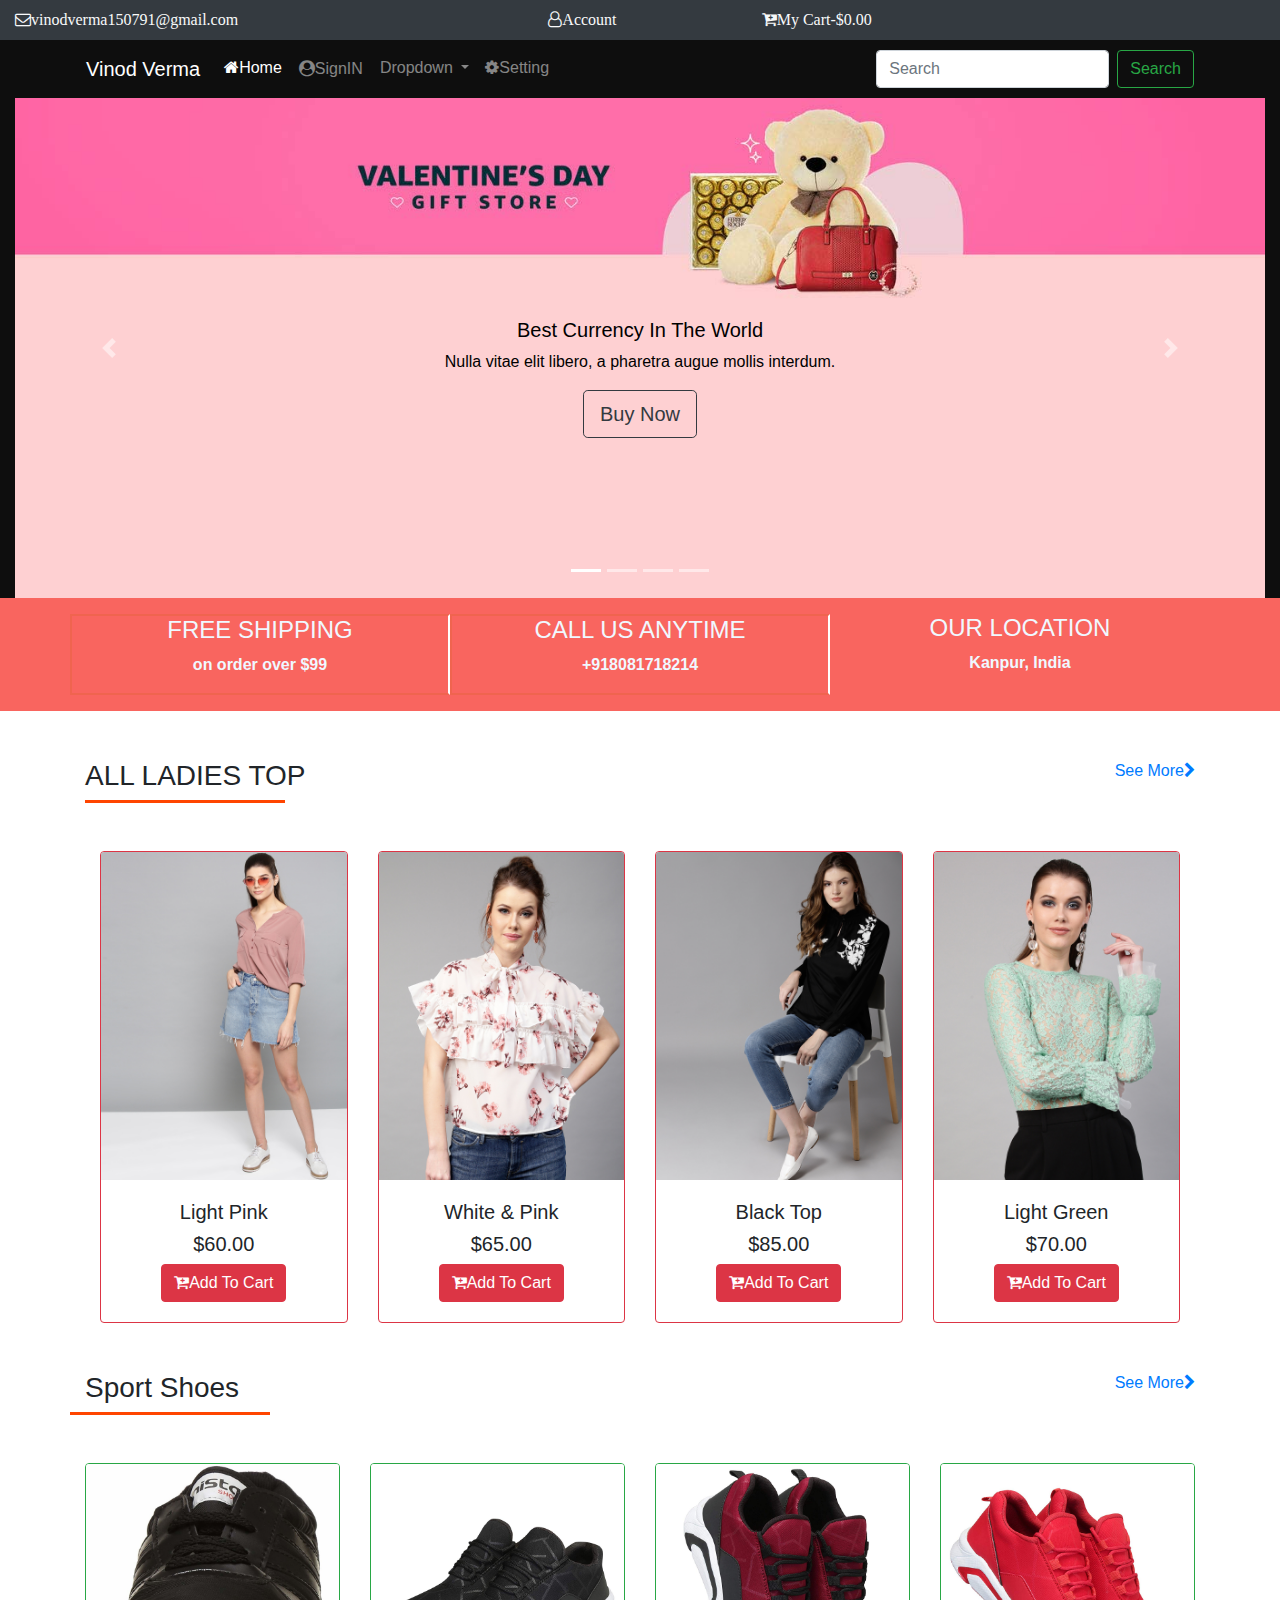
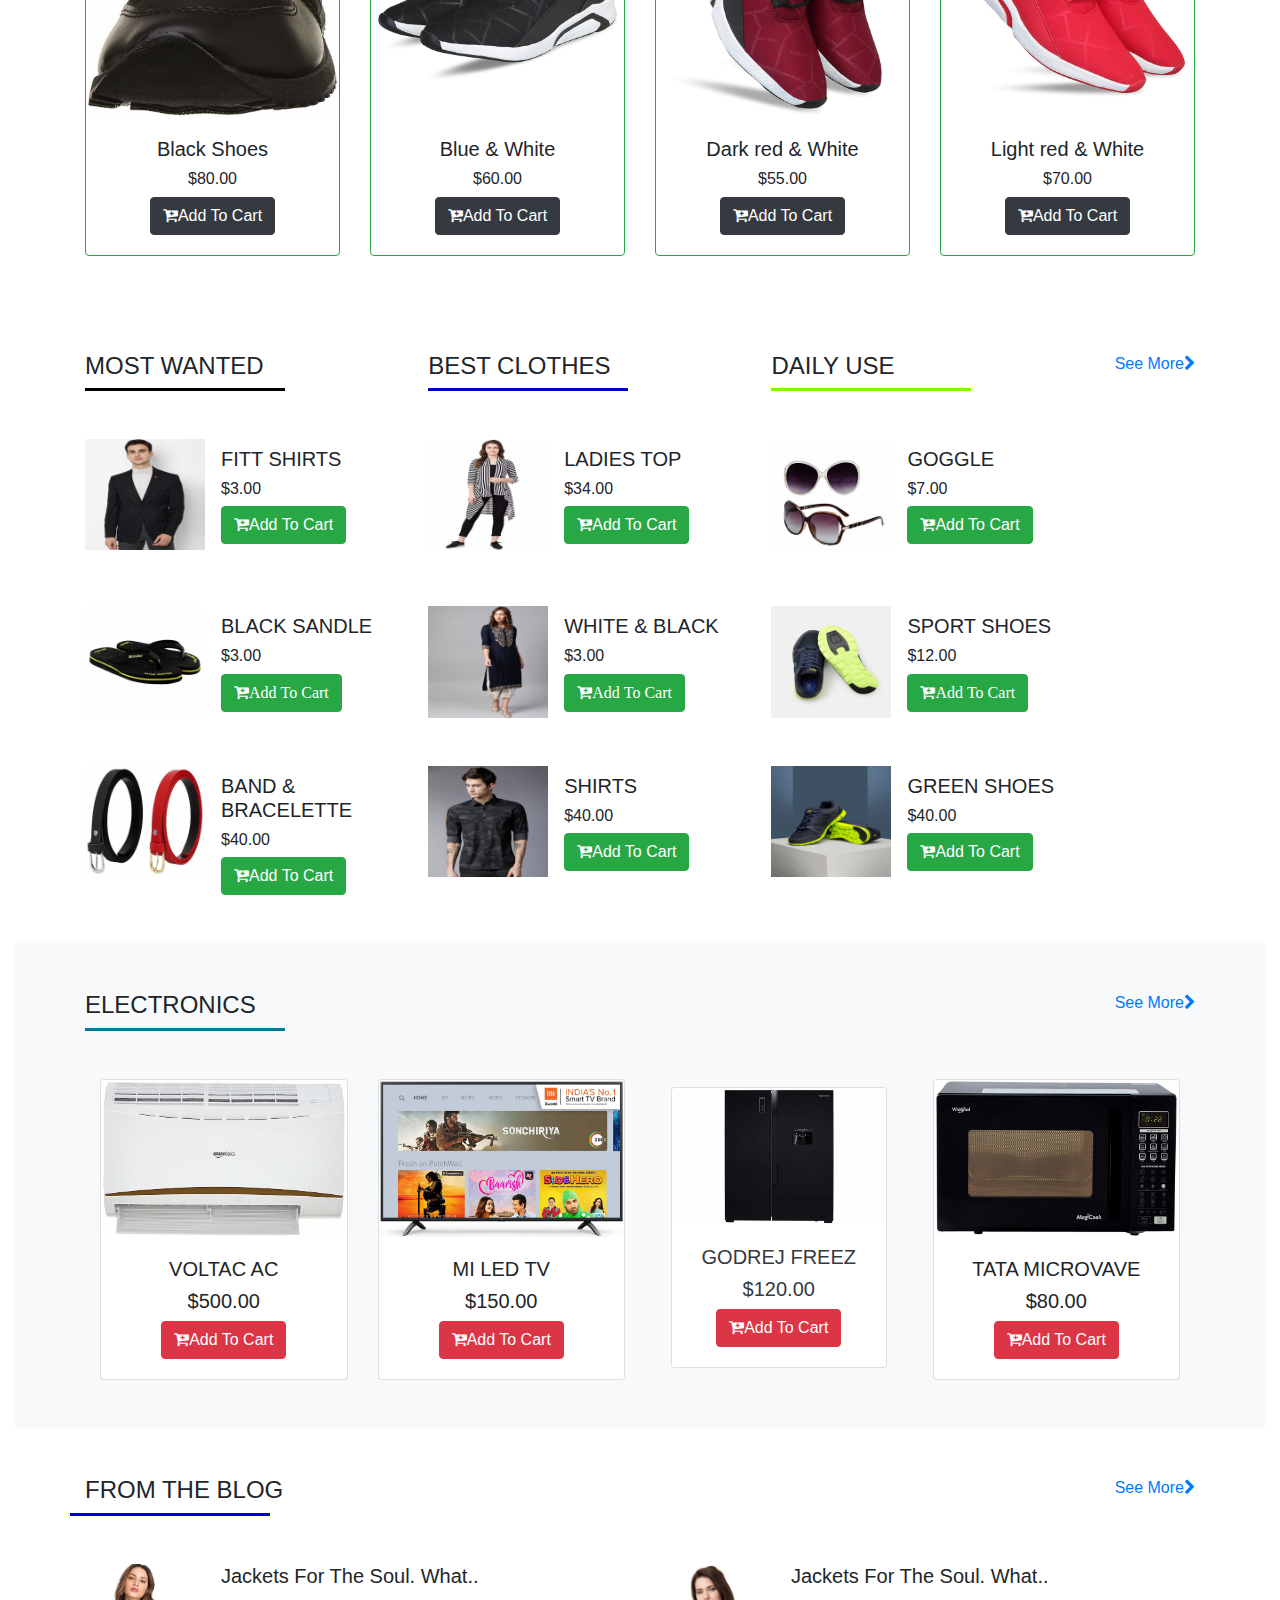
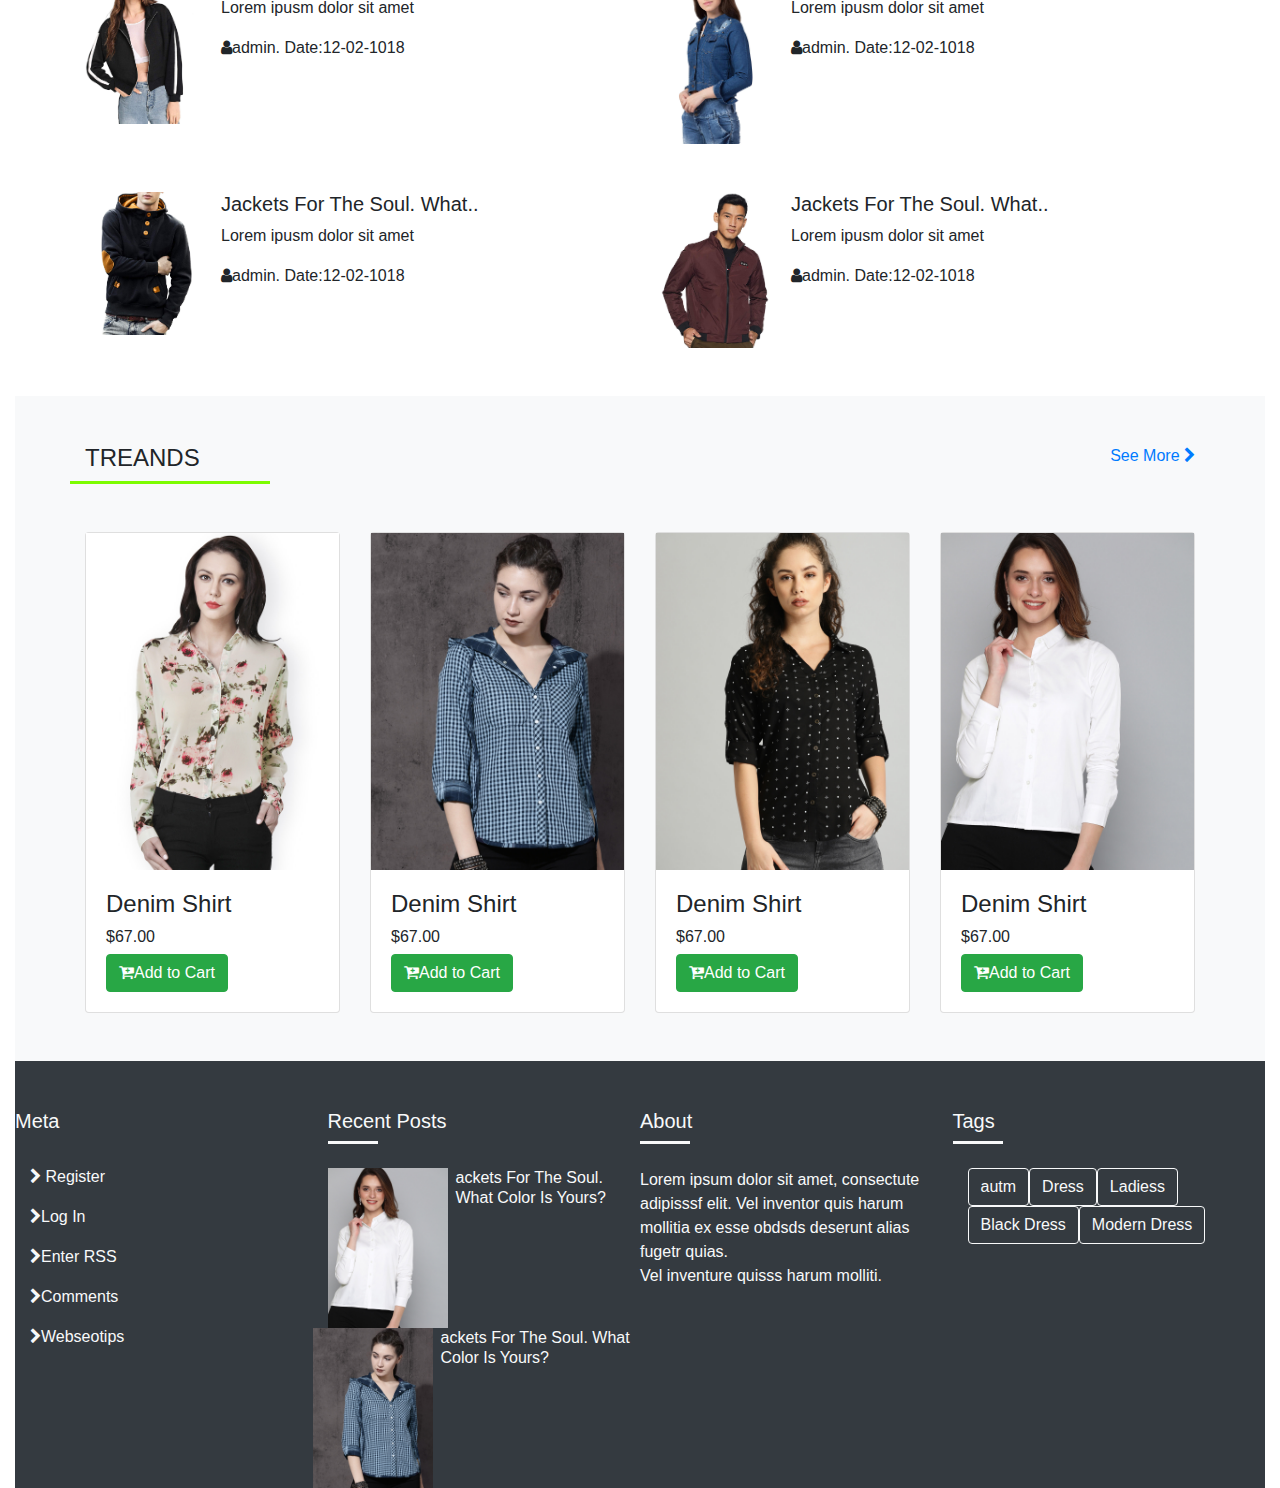
<file: Ecommerce website/index2.html>
<!doctype html>
<html lang="en">
  <head>
    <!-- Required meta tags -->
    <meta charset="utf-8">
    <meta name="viewport" content="width=device-width, initial-scale=1, shrink-to-fit=no">

    <!-- Bootstrap CSS -->
    <link rel="stylesheet" href="https://stackpath.bootstrapcdn.com/bootstrap/4.4.1/css/bootstrap.min.css" >
	<link rel="stylesheet" href="https://stackpath.bootstrapcdn.com/font-awesome/4.7.0/css/font-awesome.min.css">
	<link rel="stylesheet" href="css/style.css">
	 <script src="https://code.jquery.com/jquery-3.4.1.slim.min.js" ></script>
	 <script src="https://ajax.googleapis.com/ajax/libs/jquery/3.4.1/jquery.min.js"></script>
    <title>E-Commerce</title>
  </head>
  <body>
		<div class="container-fluid bg-dark header-top d-none d-md-block ">
			<div class="continer">
				<div class="row text-light pt-2 pb-2">
					<div class="col-md-5"><i class=" fa fa-envelope-o" aria-hidden="true">vinodverma150791@gmail.com</i>
					</div>
					<div class="col-md-2"><i class="fa fa-user-o" aria-hidden="true">Account</i>
					</div>
					<div class="col-md-2"><i class="fa fa-cart-plus" aria-hidden="true">My Cart-$0.00</i>
					</div>
				</div>
			</div>
		
		</div>
		<div class="container-fluid bg-black">
			<nav class=" container navbar navbar-expand-lg navbar-dark bg-black ">
			  <a class="navbar-brand" href="#">Vinod Verma</a>
			  <button class="navbar-toggler" type="button" data-toggle="collapse" data-target="#navbarSupportedContent" aria-controls="navbarSupportedContent" aria-expanded="false" aria-label="Toggle navigation">
				<span class="navbar-toggler-icon"></span>
			  </button>

			  <div class="collapse navbar-collapse" id="navbarSupportedContent">
				<ul class="navbar-nav mr-auto ">
				  <li class="nav-item active">
					<a class="nav-link" href="#"><i class="fa fa-home"></i>Home <span class="sr-only">(current)</span></a>
				  </li>
				  <li class="nav-item">
					<a class="nav-link btn" href="#" data-toggle="modal" data-target="#exampleModal"><i class="fa fa-user-circle"></i>SignIN</a>
					<div class="modal fade mt-25" id="exampleModal" tabindex="-1" role="dialog" aria-labelledby="exampleModalLabel" aria-hidden="true">
							  <div class="modal-dialog" role="document">
								<div class="modal-content bg-dark">
								  <div class="modal-header align-middle">
									<h5 class="modal-title  text-primary" id="exampleModalLabel">LogIn</h5>
									<button type="button" class="close" data-dismiss="modal" aria-label="Close">
									  <span aria-hidden="true" class="text-danger">&times;</span>
									</button>
								  </div>
								  <div class="modal-body">
										<form>
										  <div class="form-group">
												<div class="input-group flex-nowrap">
											  <div class="input-group-prepend">
												<span class="input-group-text" id="addon-wrapping"><i class="fa fa-envelope-o"></i></span>
											  </div>
											  <input type="text" class="form-control" placeholder="Username" aria-label="Username" aria-describedby="addon-wrapping">
										 </div>
										  </div>
										 <div class="form-group">
											<div class="input-group flex-nowrap">
											  <div class="input-group-prepend">
												<span class="input-group-text" id="addon-wrapping"><i class="fa fa-key"></i></span>
											  </div>
											  <input type="password" class="form-control" placeholder="Password" aria-label="Username" aria-describedby="addon-wrapping">
										 </div>
										 </div>
										  
										</form>
								  </div>
								  <div class="modal-footer">
									<a class="nav-link" href="#">Forgot Password?</a>
									<button type="button" class="btn btn-danger" data-dismiss="modal">Close</button>
									<button type="Submit" class="btn btn-success">Submit</button>
								  </div>
								</div>
							  </div>
					</div>
				  </li>
				  <li class="nav-item dropdown">
					<a class="nav-link dropdown-toggle" href="#" id="navbarDropdown" role="button" data-toggle="dropdown" aria-haspopup="true" aria-expanded="false">
					  Dropdown
					</a>
					<div class="dropdown-menu" aria-labelledby="navbarDropdown">
					  <a class="dropdown-item" href="#">Action</a>
					  <a class="dropdown-item" href="#">Another action</a>
					  <div class="dropdown-divider"></div>
					  <a class="dropdown-item" href="#">Something else here</a>
					</div>
				  </li>
				  <li class="nav-item">
					<a class="nav-link" href="#" ><i class="fa fa-cog"></i>Setting</a>
				  </li>
				</ul>
				<form class="form-inline my-2 my-lg-0">
				  <input class="form-control mr-sm-2" type="search" placeholder="Search" aria-label="Search">
				  <button class="btn btn-outline-success my-2 my-sm-0" type="submit">Search</button>
				</form>
			  </div>
			</nav>
			<!-- End Navigation -->
			<!-- Start carousel -->
			<div id="carouselExampleCaptions" class="carousel slide" data-ride="carousel">
				  <ol class="carousel-indicators">
					<li data-target="#carouselExampleCaptions" data-slide-to="0" class="active"></li>
					<li data-target="#carouselExampleCaptions" data-slide-to="1"></li>
					<li data-target="#carouselExampleCaptions" data-slide-to="2"></li>
					<li data-target="#carouselExampleCaptions" data-slide-to="3"></li>
					
				  </ol>
				  <div class="carousel-inner">
					<div class="carousel-item active">
					  <img src="banner/banner1.jpg" class="d-block w-100" alt="bitcoin">
					  <div class="carousel-caption d-none d-md-block">
						<h5 class="banner-fonts-color" >Best Currency In The World</h5>
						<p class="banner-fonts-color">Nulla vitae elit libero, a pharetra augue mollis interdum.</p>
						<button class="btn btn-outline-dark btn-lg">Buy Now</button>
					  </div>
					</div>
					<div class="carousel-item">
					  <img src="banner/banner2.jpg" class="d-block w-100" alt="cars picture">
					  <div class="carousel-caption d-none d-md-block">
						<h5 class="banner-fonts-color">Second slide label</h5>
						<p class="banner-fonts-color">Lorem ipsum dolor sit amet, consectetur adipiscing elit.</p>
						<button class="btn btn-outline-dark btn-lg">Buy Now</button>
					  </div>
					</div>
					<div class="carousel-item">
					  <img src="banner/banner3.jpg" class="d-block w-100" alt="goggle picture">
					  <div class="carousel-caption d-none d-md-block">
						<h5 class="banner-fonts-color">Third slide label</h5>
						<p class="banner-fonts-color">Praesent commodo cursus magna, vel scelerisque nisl consectetur.</p>
						<button class="btn btn-outline-dark btn-lg">Buy Now</button>
					  </div>
					</div>
					<div class="carousel-item">
					  <img src="banner/banner4.jpg" class="d-block w-100" alt="shoes picture">
					  <div class="carousel-caption d-none d-md-block">
						<h5 class="banner-fonts-color">Fourth slide label</h5>
						<p class="banner-fonts-color">Praesent commodo cursus magna, vel scelerisque nisl consectetur.</p>
						<button class="btn btn-outline-dark btn-lg">Buy Now</button>
					  </div>
					</div>
				  </div>
				  <a class="carousel-control-prev" href="#carouselExampleCaptions" role="button" data-slide="prev">
					<span class="carousel-control-prev-icon" aria-hidden="true"></span>
					<span class="sr-only">Previous</span>
				  </a>
				  <a class="carousel-control-next" href="#carouselExampleCaptions" role="button" data-slide="next">
					<span class="carousel-control-next-icon" aria-hidden="true"></span>
					<span class="sr-only">Next</span>
				  </a>
		</div>
	</div>
	<!-- End Carousel -->
	<!-- Start Service -->
	<div class="continer-fluid offer pt-3 pb-3 bg-orange d-none d-md-block">
		<div class="container">
			<div class="row">
				<div class="col-md-4 m-right">
					<h4>FREE SHIPPING</h4>
					<P>on order over $99</P>
				</div>
				<div class="col-md-4 m-right">
					<h4>CALL US ANYTIME</h4>
					<P>+918081718214</P>
				</div>
				<div class="col-md-4">
					<h4>OUR LOCATION</h4>
					<P>Kanpur, India</P>
				</div>
			</div>
		</div>
		
	</div>
	<!-- End Services -->
	<!-- Product Categeory -->
	<div class=" container-fluid bg-light-gray">
	<!-- Ladies Top Categeory -->
		<div class=" container pt-5">
			<a href="#" class="float-right">See More<i class="fa fa-chevron-right" aria-hidden="true"></i></a>
			<div class="row">
				<h3>ALL LADIES TOP</h3>
				
			</div>
			<div class="underline"></div>
			<div class="container mt-5">
				<div class="row">
					<div class=" col-sm-3 col-md-3">
						<div class="card text-center border-danger">
							<img src="cart-images/gg.jpg" class="card-img-top"/>
								<div class="card-body">
									<h5>Light Pink </h5>
									<h5>$60.00 </h5>
									<button class="btn btn-danger"><i class="fa fa-cart-plus" aria-hidden="true"></i>Add To Cart</button>
								</div>
						</div>
					</div>
					<div class=" col-sm-3 col-md-3">
						<div class="card text-center border-danger">
							<img src="cart-images/ss22.jpg" class="card-img-top"/>
								<div class="card-body text-center">
									<h5>White & Pink </h5>
									<h5>$65.00 </h5>
									<button class="btn btn-danger "><i class="fa fa-cart-plus" aria-hidden="true"></i>Add To Cart</button>
								</div>
						</div>
					</div>
					<div class=" col-sm-3 col-md-3">
						<div class="card text-center border-danger">
							<img src="cart-images/sss.jpg" class="card-img-top "/>
								<div class="card-body">
									<h5>Black Top </h5>
									<h5>$85.00 </h5>
									<button class="btn btn-danger"><i class="fa fa-cart-plus" aria-hidden="true"></i>Add To Cart</button>
								</div>
						</div>
					</div>
					<div class=" col-sm-3 col-md-3">
						<div class="card text-center border-danger">
							<img src="cart-images/lightgreen.jpg" class="card-img-top"/>
								<div class="card-body">
									<h5>Light Green </h5>
									<h5>$70.00 </h5>
									<button class="btn btn-danger"><i class="fa fa-cart-plus" aria-hidden="true"></i>Add To Cart</button>
								</div>
						</div>
					</div>
					
				</div>
			</div>
		</div>
		<!-- End Ladies Top categeory -->
		<!-- Sport Shoes categeory -->
		<div class=" container mt-5">
			<a href="#" class="float-right">See More<i class="fa fa-chevron-right" aria-hidden="true"></i></a>
			<div class="row">
				<h3> Sport Shoes</h3>
			</div>
			<div class=" row">
				<div class="underline"></div>
			</div>
		</div>
		<div class="container mt-5 pb-5">
			<div class="row">
				<div class=" col-sm-3 col-md-3">
					<div class="card border-success text-center">
						<img src="shoes-images/jjjj.jpg" class="card-img-top" alt="black shoes picture"/>
						<div class="card-body">
							<h5>Black Shoes</h5>
							<h6>$80.00</h6>
							<button class="btn btn-dark"><i class="fa fa-cart-plus" aria-hidden="true"></i>Add To Cart</button>
						</div>
					</div>
				</div>
				<div class=" col-sm-3 col-md-3">
					<div class="card border-success text-center">
						<img src="shoes-images/blue&white.jpg" class="card-img-top" alt="blue and white shoes picture"/>
						<div class="card-body">
							<h5>Blue & White</h5>
							<h6>$60.00</h6>
							<button class="btn btn-dark"><i class="fa fa-cart-plus" aria-hidden="true"></i>Add To Cart</button>
						</div>
					</div>
				</div>
				<div class=" col-sm-3 col-md-3">
					<div class="card border-success text-center">
						<img src="shoes-images/lysa.jpg" class="card-img-top" alt=" dark red  and white picture"/>
						<div class="card-body">
							<h5> Dark red & White</h5>
							<h6>$55.00</h6>
							<button class="btn btn-dark"><i class="fa fa-cart-plus" aria-hidden="true"></i>Add To Cart</button>
						</div>
					</div>
				</div>
				<div class=" col-sm-3 col-md-3">
					<div class="card border-success text-center">
						<img src="shoes-images/lysa2.jpg" class="card-img-top" alt="light red  and white picture"/>
						<div class="card-body">
							<h5>Light red & White</h5>
							<h6>$70.00</h6>
							<button class="btn btn-dark"><i class="fa fa-cart-plus" aria-hidden="true"></i>Add To Cart</button>
						</div>
					</div>
				</div>
			</div>
		</div>
		<!-- End Sport Shoes categeory -->
		<div class="container-fluid pt-5 pb-5">
			<div class="container">
				<a href="#" class="float-right">See More<i class="fa fa-chevron-right" aria-hidden="true"></i></a>
				<div class="row">
					<div class="col-md-4">
						<div class="row">
							<h4>MOST WANTED</h4>
						</div>
						<div class="row">
							<div class="underline-black"></div>
							<div class="media mt-5 mb-2">
								<img src="mobile-images/black_coat.jpg" class="img-fluid mr-3"/>
								<div class="media-body mt-2">
									<h5>FITT SHIRTS</h5>
										<h6>$3.00</h6>
										<button class="btn btn-success"><i class="fa fa-cart-plus" aria-hidden="true"></i>Add To Cart</button>
								</div>
							</div>
							
							<div class="media mt-5">
								<img src="mobile-images/chappal.jpg" class="img-fluid mr-3"/>
								<div class="media-body mt-2">
									<h5>BLACK SANDLE</h5>
										<h6>$3.00</h6>
										<button class="btn btn-success"><i class="fa fa-cart-plus" aria-hidden="true">Add To Cart</i></button>
								</div>
							</div>
							
							<div class="media mt-5">
								<img src="mobile-images/band2.jpg" class="img-fluid mr-3"/>
								<div class="media-body mt-2">
									<h5>BAND & BRACELETTE</h5>
										<h6>$40.00</h6>
										<button class="btn btn-success"><i class="fa fa-cart-plus" aria-hidden="true"></i>Add To Cart</button>
								</div>
							</div>
							
						</div>
					</div>
						<div class="col-md-4">
						<div class="row">
							<h4>BEST CLOTHES</h4>
						</div>
						<div class="row">
							<div class="underline-blue"></div>
							<div class="media mt-5 mb-2">
								<img src="mobile-images/ladies_top.jpg" class="img-fluid mr-3"/>
								<div class="media-body mt-2">
									<h5>LADIES TOP</h5>
										<h6>$34.00</h6>
										<button class="btn btn-success"><i class="fa fa-cart-plus" aria-hidden="true"></i>Add To Cart</button>
								</div>
							</div>
							
							<div class="media mt-5">
								<img src="mobile-images/top.jpg" class="img-fluid mr-3"/>
								<div class="media-body mt-2">
									<h5>WHITE & BLACK</h5>
										<h6>$3.00</h6>
										<button class="btn btn-success"><i class="fa fa-cart-plus" aria-hidden="true">Add To Cart</i></button>
								</div>
							</div>
							
							<div class="media mt-5">
								<img src="mobile-images/shirt.jpg" class="img-fluid mr-3"/>
								<div class="media-body mt-2">
									<h5>SHIRTS</h5>
										<h6>$40.00</h6>
										<button class="btn btn-success"><i class="fa fa-cart-plus" aria-hidden="true"></i>Add To Cart</button>
								</div>
							</div>
							
						</div>
					</div>
						<div class="col-md-4">
						<div class="row">
							<h4>DAILY USE</h4>
						</div>
						<div class="row">
							<div class="underline-green"></div>
							<div class="media mt-5 mb-2">
								<img src="mobile-images/google.jpg" class="img-fluid mr-3"/>
								<div class="media-body mt-2">
									<h5>GOGGLE</h5>
										<h6>$7.00</h6>
										<button class="btn btn-success"><i class="fa fa-cart-plus" aria-hidden="true"></i>Add To Cart</button>
								</div>
							</div>
							
							<div class="media mt-5">
								<img src="mobile-images/shoes_back.jpg" class="img-fluid mr-3"/>
								<div class="media-body mt-2">
									<h5>SPORT SHOES</h5>
										<h6>$12.00</h6>
										<button class="btn btn-success"><i class="fa fa-cart-plus" aria-hidden="true">Add To Cart</i></button>
								</div>
							</div>
							
							<div class="media mt-5">
								<img src="mobile-images/shoes_green.jpg" class="img-fluid mr-3"/>
								<div class="media-body mt-2">
									<h5>GREEN SHOES</h5>
										<h6>$40.00</h6>
										<button class="btn btn-success"><i class="fa fa-cart-plus" aria-hidden="true"></i>Add To Cart</button>
								</div>
							</div>
							
						</div>
					</div>
				</div>
				
			</div>
		</div>
		<!-- End Product Categeory -->
	<div class="container-fluid bg-light pt-5 pb-5">
		<div class="container">
			<a href="#" class="float-right">See More<i class="fa fa-chevron-right" aria-hidden="true"></i></a>
			<div class="row">
				<h4>ELECTRONICS</h4>
				
			</div>
			<div class="underline-featured-colored"></div>
			<div class="container mt-5">
				<div class="row">
					<div class="col-md-3">
					<div class="card text-center ">
							<img src="electronics-item/ac.jpg" class="card-img-top"/>
								<div class="card-body">
									<h5>VOLTAC AC </h5>
									<h5>$500.00 </h5>
									<button class="btn btn-danger"><i class="fa fa-cart-plus" aria-hidden="true"></i>Add To Cart</button>
								</div>
					</div>
				</div>
				<div class="col-md-3">
					<div class="card text-center ">
							<img src="electronics-item/led.jpg" class="card-img-top"/>
								<div class="card-body">
									<h5>MI LED TV </h5>
									<h5>$150.00 </h5>
									<button class="btn btn-danger"><i class="fa fa-cart-plus" aria-hidden="true"></i>Add To Cart</button>
								</div>
					</div>
				</div>
				<div class="col-md-3">
					<a class="nav-link text-dark" href="profile.html" >
						<div class="card text-center ">
								<img src="electronics-item/freez.jpg" class="card-img-top"/>
									<div class="card-body">
										<h5>GODREJ FREEZ </h5>
										<h5>$120.00 </h5>
										<button class="btn btn-danger"><i class="fa fa-cart-plus" aria-hidden="true"></i>Add To Cart</button>
									</div>
						</div>
				  </a>
				</div>
				<div class="col-md-3">
					<div class="card text-center ">
							<img src="electronics-item/microvave.jpg" class="card-img-top"/>
								<div class="card-body">
									<h5>TATA MICROVAVE</h5>
									<h5>$80.00 </h5>
									<button class="btn btn-danger"><i class="fa fa-cart-plus" aria-hidden="true"></i>Add To Cart</button>
								</div>
					</div>
				</div>
			  </div>
			</div>
		</div>
	</div>
		
	<div class="container mt-5">
		<a href="#" class="float-right">See More<i class="fa fa-chevron-right" aria-hidden="true"></i></a>
		<div class="row">
			<h4>FROM THE BLOG</h4>
		</div>
		<div class="row">
			<div class="underline-blog"></div>
		</div>
	</div>
	<div class="container pb-5 blog">
		<div class="row">
			<div class="col-md-6">
				<div class="media mt-5">
					<img src="electronics-item/black_jacket.jpg" " class="img-fluid mr-3" alt="medial"/>
					<div class="media-body">
						<h5>Jackets For The Soul. What..</h5>
						<p>Lorem ipusm dolor sit amet</p>
						<p><i class="fa fa-user" aria-hidden="true"></i>admin. Date:12-02-1018</p>
					</div>
				</div>
			</div>
			<div class="col-md-6">
				<div class="media mt-5">
					<img src="electronics-item/bluejacket.jpg"  class="img-fluid mr-3" alt="medial"/>
					<div class="media-body">
						<h5>Jackets For The Soul. What..</h5>
						<p>Lorem ipusm dolor sit amet</p>
						<p><i class="fa fa-user" aria-hidden="true"></i>admin. Date:12-02-1018</p>
					</div>
				</div>
			</div>
		</div>
		<div class="row">
			<div class="col-md-6">
				<div class="media mt-5">
					<img src="electronics-item/blue_men_jacket.jpg" " class="img-fluid mr-3" alt="medial"/>
					<div class="media-body">
						<h5>Jackets For The Soul. What..</h5>
						<p>Lorem ipusm dolor sit amet</p>
						<p><i class="fa fa-user" aria-hidden="true"></i>admin. Date:12-02-1018</p>
					</div>
				</div>
			</div>
			<div class="col-md-6">
				<div class="media mt-5">
					<img src="electronics-item/brown_men_jacket.jpg"  class="img-fluid mr-3" alt="medial"/>
					<div class="media-body">
						<h5>Jackets For The Soul. What..</h5>
						<p>Lorem ipusm dolor sit amet</p>
						<p><i class="fa fa-user" aria-hidden="true"></i>admin. Date:12-02-1018</p>
					</div>
				</div>
			</div>
		</div>
	</div>
	<div class="container-fluid pt-5 pb-5 bg-light">
		<div class="container">
			<a href="#" class="float-right">See More <i class="fa fa-chevron-right" aria-hidden="true"></i></a>
			<div class="row">
			<h4 >TREANDS</h4>
				
				
			</div>
			<div class="row">
				<div class="underline-treands"></div>
			</div>
		</div>
		<div class="container mt-5">
			<div class="row">
				<div class="col-md-3">
					<div class="card">
						<img src="electronics-item/pury_shirt.jpg"  class="img-fluid " alt="card-image"/>
						<div class="card-body">
						<h4>Denim Shirt</h4>
						<h6>$67.00</h6>
						<button type="button" class="btn btn-success"><i class="fa fa-cart-plus"></i>Add to Cart</button>
						</div>
					</div>
				</div>
				<div class="col-md-3">
					<div class="card">
						<img src="electronics-item/blue_check_shirt.jpg"  class="img-fluid " alt="card-image"/>
						<div class="card-body">
						<h4>Denim Shirt</h4>
						<h6>$67.00</h6>
						<button type="button" class="btn btn-success"><i class="fa fa-cart-plus"></i>Add to Cart</button>
						</div>
					</div>
				</div>
				<div class="col-md-3">
					<div class="card">
						<img src="electronics-item/black_dotted_shirt.jpg"  class="img-fluid " alt="card-image"/>
						<div class="card-body">
						<h4>Denim Shirt</h4>
						<h6>$67.00</h6>
						<button type="button" class="btn btn-success"><i class="fa fa-cart-plus"></i>Add to Cart</button>
						</div>
					</div>
				</div>
				<div class="col-md-3">
					<div class="card">
						<img src="electronics-item/white_shirt.jpg" class="img-fluid " alt="card-image">
						<div class="card-body">
						<h4>Denim Shirt</h4>
						<h6>$67.00</h6>
						<button type="button" class="btn btn-success"><i class="fa fa-cart-plus"></i>Add to Cart</button>
						</div>
					</div>
				</div>
			</div>
		</div>
	</div>
	<footer>
		<div class="container-fluid pt-5 bg-dark text-light">
			<div class="row">
				<div class="col-md-3">
					<div class="row">
						<h5>Meta</h5>
					</div>
					<div class="row mb-4">
						<div class=" undeline lg-light" style="width:50px;"></div>
					</div>
					<p><i class="fa fa-chevron-right" aria-hidden="true"></i> Register</p>
					<p><i class="fa fa-chevron-right" aria-hidden="true"></i>Log In</p>
					<p><i class="fa fa-chevron-right" aria-hidden="true"></i>Enter RSS</p>
					<p><i class="fa fa-chevron-right" aria-hidden="true"></i>Comments</p>
					<p><i class="fa fa-chevron-right" aria-hidden="true"></i>Webseotips</p>
				</div>
				<div class="col-md-3">
					<div class="row">
						<h5>Recent Posts</h5>
					</div>
					<div class="row mb-4">
					<div class="underline bg-light" style="width:50px;"></div>
					</div>
					<div class="row">
						<div class="media">
							<img src="electronics-item/white_shirt.jpg" class="img-fluid" alt="media-image"/>
							<div class="media-body ml-2">
								<h6> ackets For The Soul. What Color Is Yours?</h6>
							</div>
						</div>
						<div class="row">
						<div class="media">
							<img src="electronics-item/blue_check_shirt.jpg" class="img-fluid" alt="media-image"/>
							<div class="media-body ml-2">
								<h6> ackets For The Soul. What Color Is Yours?</h6>
							</div>
						</div>
						</div>
					</div>
				</div>
				<div class=" col-md-3">
					<div class="row">
						<h5>About</h5>
					</div>
					<div class="row mb-4">
						<div class="underline bg-light"style="width:50px"></div>
					</div>
					<div class="row">
						<p>Lorem ipsum dolor sit amet, consectute adipisssf elit. Vel inventor quis harum mollitia ex esse obdsds  deserunt alias fugetr quias.<br> Vel inventure quisss harum molliti.</p>
					</div>
				</div>
				<div class="col-md-3">
					<div class="row">
						<h5>Tags</h5>
					</div>
					<div class="row mb-4">
						<div class="underline bg-light"style="width:50px"></div>
					</div>
					<button class="btn btn-outline-light">autm</button><button class="btn btn-outline-light">Dress</button><button class="btn btn-outline-light">Ladiess</button><button class="btn btn-outline-light">Black Dress</button><button class="btn btn-outline-light">Modern Dress</button>
				</div>
			</div>
		</div>
	</footer>

    <!-- Optional JavaScript -->
    <!-- jQuery first, then Popper.js, then Bootstrap JS -->
    <script src="https://code.jquery.com/jquery-3.4.1.slim.min.js" ></script>
    <script src="https://cdn.jsdelivr.net/npm/popper.js@1.16.0/dist/umd/popper.min.js" ></script>
    <script src="https://stackpath.bootstrapcdn.com/bootstrap/4.4.1/js/bootstrap.min.js" ></script>
	<script>
		$(document).ready(function(){
		alert('hii');
			$('.col-md-3').hover(
			// trigger when mouse hover
			function(){
				$(this).animate({
					marginTop:"-3%",
				},200);
			},
			// trigger when mouse out
			function(){
				$(this).animate({
					marginTop:"0%"
				}, 200);
			}
			);
		});
	</script>
  </body>
</html>
</file>
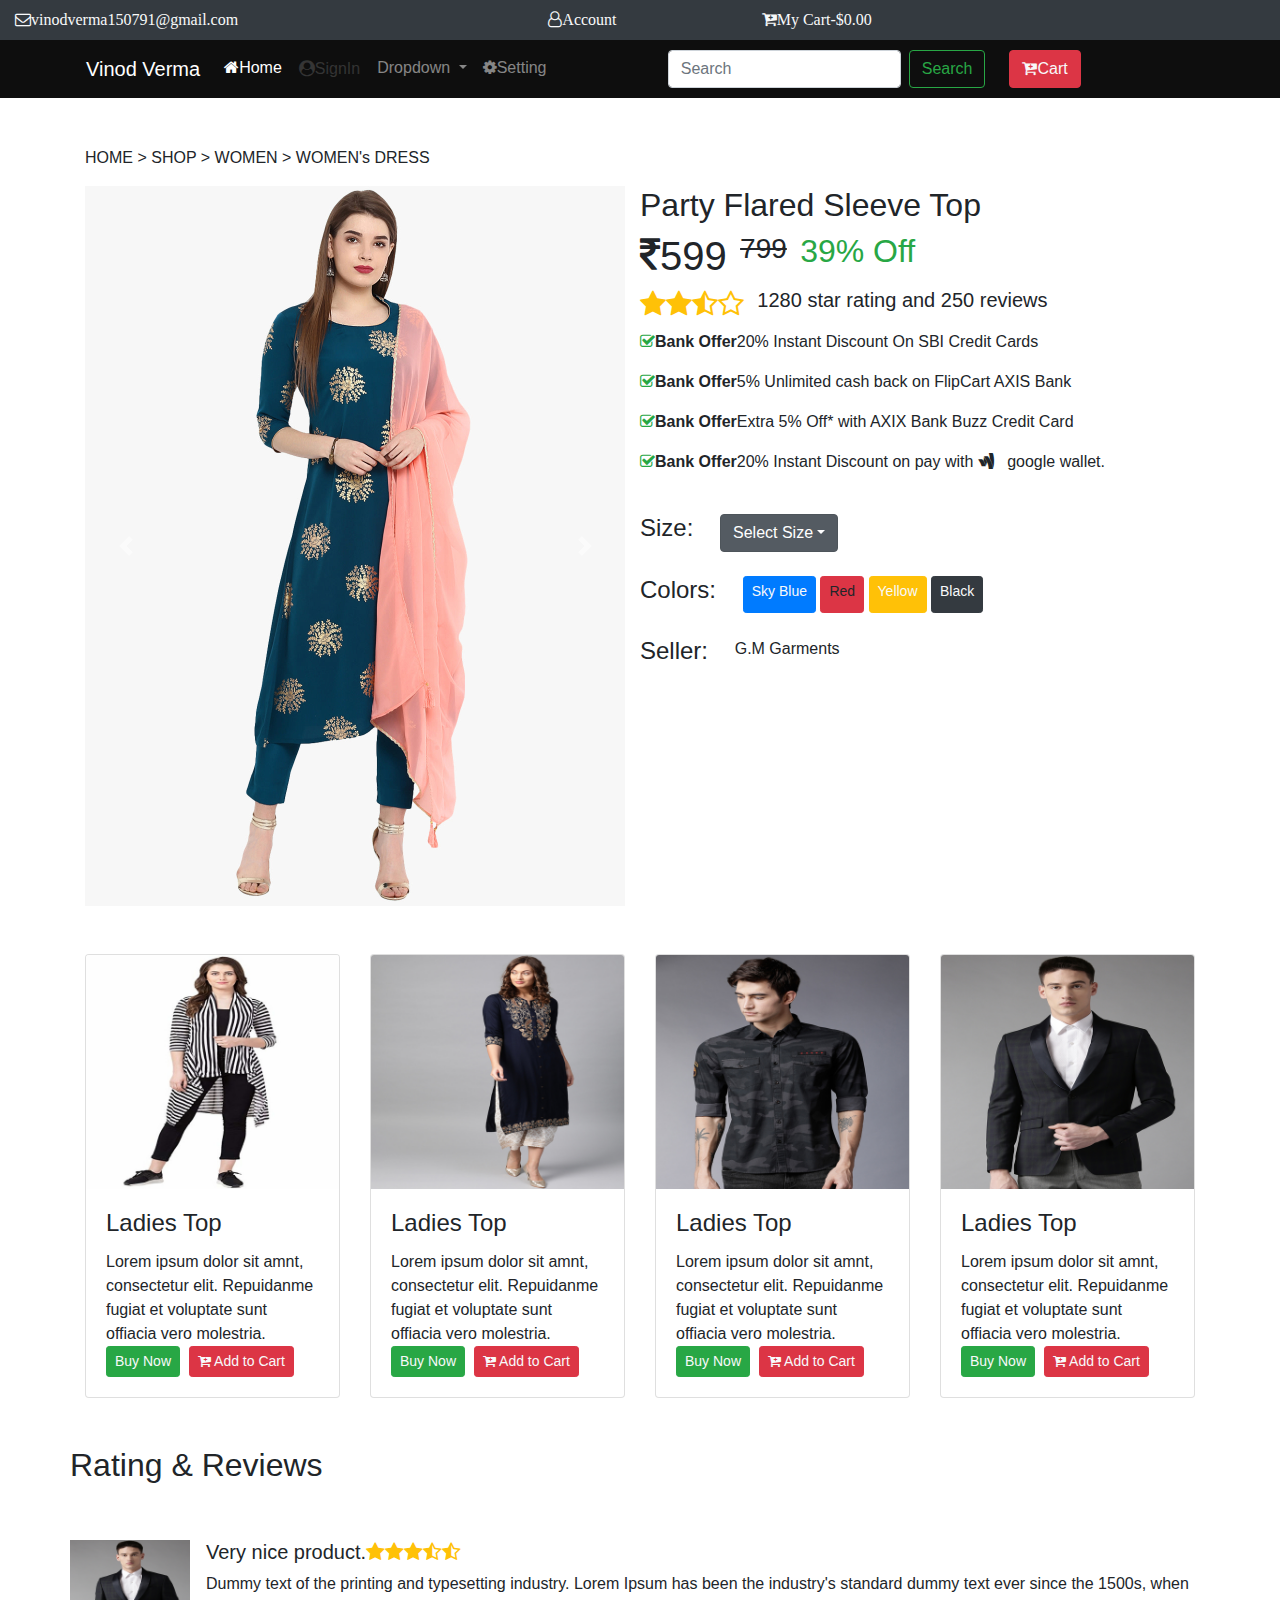
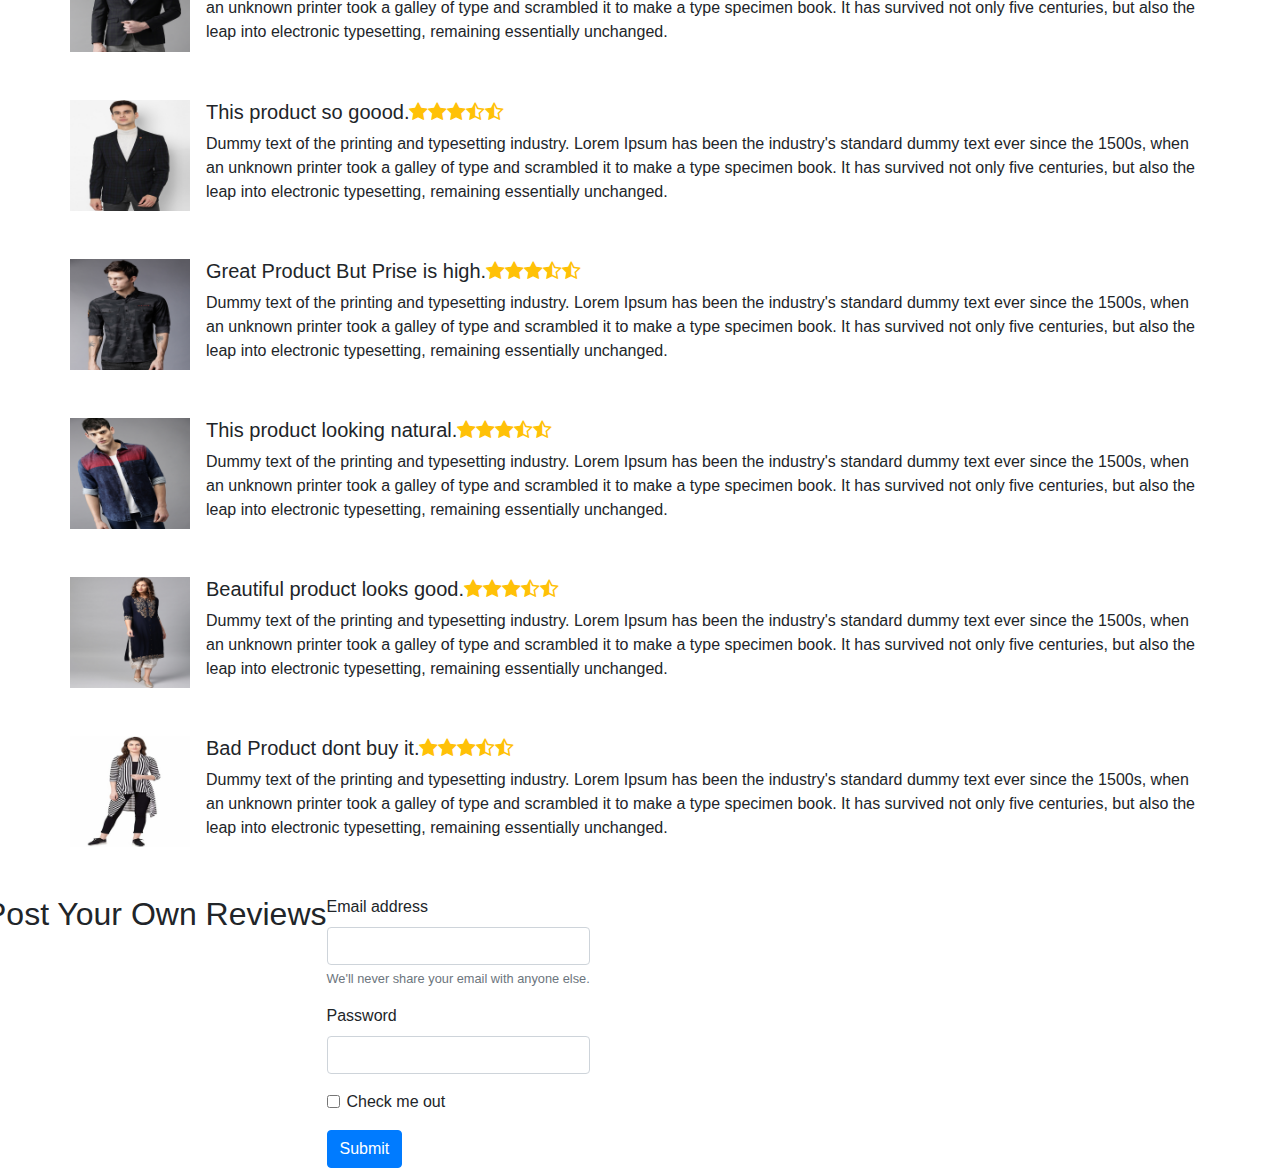
<file: Ecommerce website/profile.html>
<!doctype html>
<html lang="en">
  <head>
    <!-- Required meta tags -->
    <meta charset="utf-8">
    <meta name="viewport" content="width=device-width, initial-scale=1, shrink-to-fit=no">

    <!-- Bootstrap CSS -->
    <link rel="stylesheet" href="https://stackpath.bootstrapcdn.com/bootstrap/4.4.1/css/bootstrap.min.css" >
	<link rel="stylesheet" href="https://stackpath.bootstrapcdn.com/font-awesome/4.7.0/css/font-awesome.min.css">
	<link rel="stylesheet" href="css/style.css">
	 <script src="https://code.jquery.com/jquery-3.4.1.slim.min.js" ></script>
	 <script src="https://ajax.googleapis.com/ajax/libs/jquery/3.4.1/jquery.min.js"></script>
    <title>Profile</title>
  </head>
  <body>
		<div class="container-fluid bg-dark header-top d-none d-md-block ">
			<div class="continer">
				<div class="row text-light pt-2 pb-2">
					<div class="col-md-5"><i class=" fa fa-envelope-o" aria-hidden="true">vinodverma150791@gmail.com</i>
					</div>
					<div class="col-md-2"><i class="fa fa-user-o" aria-hidden="true">Account</i>
					</div>
					<div class="col-md-2"><i class="fa fa-cart-plus" aria-hidden="true">My Cart-$0.00</i>
					</div>
				</div>
			</div>
		
		</div>
		<div class="container-fluid bg-black">
			<nav class=" container navbar navbar-expand-lg navbar-dark bg-black ">
			  <a class="navbar-brand" href="#">Vinod Verma</a>
			  <button class="navbar-toggler" type="button" data-toggle="collapse" data-target="#navbarSupportedContent" aria-controls="navbarSupportedContent" aria-expanded="false" aria-label="Toggle navigation">
				<span class="navbar-toggler-icon"></span>
			  </button>

			  <div class="collapse navbar-collapse" id="navbarSupportedContent">
				<ul class="navbar-nav mr-auto ">
				  <li class="nav-item active">
					<a class="nav-link" href="#"><i class="fa fa-home"></i>Home <span class="sr-only">(current)</span></a>
				  </li>
				  <li class="nav-item">
					<a class="nav-link btn disabled" href="#" data-toggle="modal" data-target="#exampleModal"><i class="fa fa-user-circle"></i>SignIn</a>
					<div class="modal fade mt-25" id="exampleModal" tabindex="-1" role="dialog" aria-labelledby="exampleModalLabel" aria-hidden="true">
							  <div class="modal-dialog" role="document">
								<div class="modal-content bg-dark">
								  <div class="modal-header align-middle">
									<h5 class="modal-title  text-primary" id="exampleModalLabel">LogIn</h5>
									<button type="button" class="close" data-dismiss="modal" aria-label="Close">
									  <span aria-hidden="true" class="text-danger">&times;</span>
									</button>
								  </div>
								  <div class="modal-body">
										<form>
										  <div class="form-group">
												<div class="input-group flex-nowrap">
											  <div class="input-group-prepend">
												<span class="input-group-text" id="addon-wrapping"><i class="fa fa-envelope-o"></i></span>
											  </div>
											  <input type="text" class="form-control" placeholder="Username" aria-label="Username" aria-describedby="addon-wrapping">
										 </div>
										  </div>
										 <div class="form-group">
											<div class="input-group flex-nowrap">
											  <div class="input-group-prepend">
												<span class="input-group-text" id="addon-wrapping"><i class="fa fa-key"></i></span>
											  </div>
											  <input type="password" class="form-control" placeholder="Password" aria-label="Username" aria-describedby="addon-wrapping">
										 </div>
										 </div>
										  
										</form>
								  </div>
								  <div class="modal-footer">
									<a class="nav-link" href="#">Forgot Password?</a>
									<button type="button" class="btn btn-danger" data-dismiss="modal">Close</button>
									<button type="Submit" class="btn btn-success">Submit</button>
								  </div>
								</div>
							  </div>
					</div>
				  </li>
				  <li class="nav-item dropdown">
					<a class="nav-link dropdown-toggle" href="#" id="navbarDropdown" role="button" data-toggle="dropdown" aria-haspopup="true" aria-expanded="false">
					  Dropdown
					</a>
					<div class="dropdown-menu" aria-labelledby="navbarDropdown">
					  <a class="dropdown-item" href="#">Action</a>
					  <a class="dropdown-item" href="#">Another action</a>
					  <div class="dropdown-divider"></div>
					  <a class="dropdown-item" href="#">Something else here</a>
					</div>
				  </li>
				  <li class="nav-item">
					<a class="nav-link" href="#" ><i class="fa fa-cog"></i>Setting</a>
				  </li>
				</ul>
				<form class="form-inline my-2 my-lg-0">
				  <input class="form-control mr-sm-2" type="search" placeholder="Search" aria-label="Search">
				  <button class="btn btn-outline-success my-2 my-sm-0" type="submit">Search</button>
				</form>
				<ul class="navbar-nav mr-auto">
					<li class="nav-item"><a class="btn btn-danger ml-4 text-light"><i class="fa fa-cart-plus"></i>Cart</a></li>
				</ul>
			  </div>
			</nav>
		</div>

		<div class="container mt-5">
			<div class="row">
				<div class="col-md-6">
					HOME &GT SHOP &GT WOMEN &GT WOMEN's DRESS
				</div>
			</div>
		</div>
		<div class="container mt-3">
			<div class="row">
				<div class="col-md-6">
					<div id="carouselExampleControls" class="carousel slide" data-ride="carousel">
						  <div class="carousel-inner">
							<div class="carousel-item active">
							  <img src="profile-pic/profile0.jpg" class="d-block w-100" alt="profile_pic">
							</div>
							<div class="carousel-item">
							  <img src="profile-pic/profile1.jpg" class="d-block w-100" alt="profile_pic">
							</div>
							<div class="carousel-item">
							  <img src="profile-pic/profile2.jpg" class="d-block w-100" alt="profile_pic">
							</div>
							<div class="carousel-item">
							  <img src="profile-pic/profile3.jpg" class="d-block w-100" alt="profile_pic">
							</div>
							<div class="carousel-item">
							  <img src="profile-pic/profile4.jpg" class="d-block w-100" alt="profile_pic">
							</div>
						  </div>
					  <a class="carousel-control-prev" href="#carouselExampleControls" role="button" data-slide="prev">
						<span class="carousel-control-prev-icon" aria-hidden="true"></span>
						<span class="sr-only">Previous</span>
					  </a>
					  <a class="carousel-control-next" href="#carouselExampleControls" role="button" data-slide="next">
						<span class="carousel-control-next-icon" aria-hidden="true"></span>
						<span class="sr-only">Next</span>
					  </a>
					</div>
				</div>
				<div class="col-md-6">
					<div class="row">
						<h2 >Party Flared Sleeve Top</h2>
					</div>
					<div class="row">
						<h1><i class="fa fa-inr" aria-hidden="true"></i>599</h1>&nbsp; &nbsp;<h3><del>799</del></h3>&nbsp; &nbsp;<h2 class="text-success">39% Off</h2>
					</div>
					<div class="row">
						<h3 class="text-warning"><i class="fa fa-star" aria-hidden="true"></i><i class="fa fa-star"aria-hidden="true"></i><i class="fa fa-star-half-o" aria-hidden="true"></i><i class="fa fa-star-o" aria-hidden="true"></i></h3> &nbsp; &nbsp;<h5>1280 star rating and 250 reviews
					</div>
					<div class="row">
						<p><i class="text-success fa fa-check-square-o" aria-hidden ="true"></i><strong>Bank Offer</strong>20% Instant Discount On SBI Credit Cards</p>
						<p><i class="text-success fa fa-check-square-o" aria-hidden ="true"></i><strong>Bank Offer</strong>5% Unlimited cash back on FlipCart AXIS Bank</p>
						<p><i class="text-success fa fa-check-square-o" aria-hidden ="true"></i><strong>Bank Offer</strong>Extra 5% Off* with AXIX Bank Buzz Credit Card</p>
						<p><i class="text-success fa fa-check-square-o" aria-hidden ="true"></i><strong>Bank Offer</strong>20% Instant Discount on pay with <i class="fa fa-google-wallet " aria-hidden ="true"></i> &nbsp; google wallet.</p>
					</div>
					<div class="row mt-4">
						<h4>Size: &nbsp; &nbsp;</h4>
							<div class="dropdown show">
								<a class="btn btn-secondary dropdown-toggle" href="#" role="button" id="dropdownMenuLink" data-toggle="dropdown" aria-hidden="true" aria-expanded="false">Select Size</a>
								<div class="dropdown-menu" aria-labelledby="dropdownMenuButton">
									<a class="dropdown-item" href="#">Small </a>
									<a class="dropdown-item" href="#">Medium</a>
									<a class="dropdown-item" href="#">Large</a>
								</div>
							</div>
					</div>
					<div class=" row mt-4">
						<h4>Colors: &nbsp; &nbsp;</h4>
						<a class="btn btn-primary btn-sm text-light">Sky Blue</a> &nbsp;<a class="btn btn-danger btn-sm" text-light">Red</a>&nbsp;<a class="btn btn-warning btn-sm text-light">Yellow</a>&nbsp;
						<a class="btn btn-dark btn-sm text-light">Black</a>
					</div>
					<div class=" row mt-4">
						<h4>Seller: &nbsp; &nbsp;</h4>
						<p style="font-size: 18 px">G.M Garments</p>
					</div>
				</div>
			</div>
		</div>
		
		<div class="container mt-5">
			<div class="row">
				<div class="col-md-3 ">
					<div class="card">
						<img src="mobile-images/ladies_top.jpg"class="card-img-top img-fluid" />
						<div class="card-body">
							<div class="card-title">
							<h4>Ladies Top</h4>
						</div>
						<div class="card-text">
							Lorem ipsum dolor sit amnt, consectetur elit. Repuidanme fugiat et voluptate sunt offiacia vero molestria.
							<a class=" btn btn-success text-light btn-sm">Buy Now</a> &nbsp;<a class="btn btn-danger text-light btn-sm"><i class="fa fa-cart-plus" aria-hidden="true"></i> Add to Cart</a>
						</div>
						</div>
					</div>
				</div>
				<div class="col-md-3 ">
					<div class="card">
						<img src="mobile-images/top.jpg"class="card-img-top img-fluid" />
						<div class="card-body">
							<div class="card-title">
							<h4>Ladies Top</h4>
						</div>
						<div class="card-text">
							Lorem ipsum dolor sit amnt, consectetur elit. Repuidanme fugiat et voluptate sunt offiacia vero molestria.
							<a class=" btn btn-success text-light btn-sm">Buy Now</a> &nbsp;<a class="btn btn-danger text-light btn-sm"><i class="fa fa-cart-plus" aria-hidden="true"></i> Add to Cart</a>
						</div>
						</div>
					</div>
				</div>
				<div class="col-md-3 ">
					<div class="card">
						<img src="mobile-images/shirt.jpg"class="card-img-top img-fluid" />
						<div class="card-body">
							<div class="card-title">
							<h4>Ladies Top</h4>
						</div>
						<div class="card-text">
							Lorem ipsum dolor sit amnt, consectetur elit. Repuidanme fugiat et voluptate sunt offiacia vero molestria.
							<a class=" btn btn-success text-light btn-sm">Buy Now</a> &nbsp;<a class="btn btn-danger text-light btn-sm"><i class="fa fa-cart-plus" aria-hidden="true"></i> Add to Cart</a>
						</div>
						</div>
					</div>
				</div>
				<div class="col-md-3 ">
					<div class="card">
						<img src="mobile-images/white_coat.jpg"class="card-img-top img-fluid" />
						<div class="card-body">
							<div class="card-title">
							<h4>Ladies Top</h4>
						</div>
						<div class="card-text">
							Lorem ipsum dolor sit amnt, consectetur elit. Repuidanme fugiat et voluptate sunt offiacia vero molestria.
							<a class=" btn btn-success text-light btn-sm">Buy Now</a> &nbsp;<a class="btn btn-danger text-light btn-sm"><i class="fa fa-cart-plus" aria-hidden="true"></i> Add to Cart</a>
						</div>
						</div>
					</div>
				</div>
				
			</div>
		</div>
		<div class="container mt-5 mb-5">
			<div class="row">
				<h2>Rating & Reviews</h2>
			</div>
			<div class="row mt-5 mb-5">
				<div class="media">
					<img class="mr-3" src="mobile-images/white_coat.jpg" alt="general placeholder image"/>
					<div class="media-body">
						<h5 class="mt-0">Very nice product.<span class="text-warning"><i class="fa fa-star" aria-hidden="true"></i><i class="fa fa-star" aria-hidden="true"></i><i class="fa fa-star" aria-hidden="true"></i><i class="fa fa-star-half-o" aria-hidden="true"></i><i class="fa fa-star-half-o" aria-hidden="true"></i></span></h5>
						 Dummy text of the printing and typesetting industry. Lorem Ipsum has been the industry's standard dummy text ever since the 1500s, when an unknown printer took a galley of type and scrambled it to make a type specimen book. It has survived not only five centuries, but also the leap into electronic typesetting, remaining essentially unchanged.   
					</div>
				</div>
			</div>
			<div class="row mt-5 mb-5">
				<div class="media">
					<img class="mr-3" src="mobile-images/black_coat.jpg" alt="general placeholder image"/>
					<div class="media-body">
						<h5 class="mt-0">This product so goood.<span class="text-warning"><i class="fa fa-star" aria-hidden="true"></i><i class="fa fa-star" aria-hidden="true"></i><i class="fa fa-star" aria-hidden="true"></i><i class="fa fa-star-half-o" aria-hidden="true"></i><i class="fa fa-star-half-o" aria-hidden="true"></i></span></h5>
						 Dummy text of the printing and typesetting industry. Lorem Ipsum has been the industry's standard dummy text ever since the 1500s, when an unknown printer took a galley of type and scrambled it to make a type specimen book. It has survived not only five centuries, but also the leap into electronic typesetting, remaining essentially unchanged.   
					</div>
				</div>
			</div>
			<div class="row mt-5 mb-5">
				<div class="media">
					<img class="mr-3" src="mobile-images/shirt.jpg" alt="general placeholder image"/>
					<div class="media-body">
						<h5 class="mt-0">Great Product But Prise is high.<span class="text-warning"><i class="fa fa-star" aria-hidden="true"></i><i class="fa fa-star" aria-hidden="true"></i><i class="fa fa-star" aria-hidden="true"></i><i class="fa fa-star-half-o" aria-hidden="true"></i><i class="fa fa-star-half-o" aria-hidden="true"></i></span></h5>
						 Dummy text of the printing and typesetting industry. Lorem Ipsum has been the industry's standard dummy text ever since the 1500s, when an unknown printer took a galley of type and scrambled it to make a type specimen book. It has survived not only five centuries, but also the leap into electronic typesetting, remaining essentially unchanged.   
					</div>
				</div>
			</div>
			<div class="row mt-5 mb-5">
				<div class="media">
					<img class="mr-3" src="mobile-images/shirt_mehroon.jpg" alt="general placeholder image"/>
					<div class="media-body">
						<h5 class="mt-0">This product looking natural.<span class="text-warning"><i class="fa fa-star" aria-hidden="true"></i><i class="fa fa-star" aria-hidden="true"></i><i class="fa fa-star" aria-hidden="true"></i><i class="fa fa-star-half-o" aria-hidden="true"></i><i class="fa fa-star-half-o" aria-hidden="true"></i></span></h5>
						 Dummy text of the printing and typesetting industry. Lorem Ipsum has been the industry's standard dummy text ever since the 1500s, when an unknown printer took a galley of type and scrambled it to make a type specimen book. It has survived not only five centuries, but also the leap into electronic typesetting, remaining essentially unchanged.   
					</div>
				</div>
			</div>
			<div class="row mt-5 mb-5">
				<div class="media">
					<img class="mr-3" src="mobile-images/top.jpg" alt="general placeholder image"/>
					<div class="media-body">
						<h5 class="mt-0">Beautiful product looks good.<span class="text-warning"><i class="fa fa-star" aria-hidden="true"></i><i class="fa fa-star" aria-hidden="true"></i><i class="fa fa-star" aria-hidden="true"></i><i class="fa fa-star-half-o" aria-hidden="true"></i><i class="fa fa-star-half-o" aria-hidden="true"></i></span></h5>
						 Dummy text of the printing and typesetting industry. Lorem Ipsum has been the industry's standard dummy text ever since the 1500s, when an unknown printer took a galley of type and scrambled it to make a type specimen book. It has survived not only five centuries, but also the leap into electronic typesetting, remaining essentially unchanged.   
					</div>
				</div>
			</div>
			<div class="row mt-5 mb-5">
				<div class="media">
					<img class="mr-3" src="mobile-images/ladies_top.jpg" alt="general placeholder image"/>
					<div class="media-body">
						<h5 class="mt-0">Bad Product dont buy it.<span class="text-warning"><i class="fa fa-star" aria-hidden="true"></i><i class="fa fa-star" aria-hidden="true"></i><i class="fa fa-star" aria-hidden="true"></i><i class="fa fa-star-half-o" aria-hidden="true"></i><i class="fa fa-star-half-o" aria-hidden="true"></i></span></h5>
						 Dummy text of the printing and typesetting industry. Lorem Ipsum has been the industry's standard dummy text ever since the 1500s, when an unknown printer took a galley of type and scrambled it to make a type specimen book. It has survived not only five centuries, but also the leap into electronic typesetting, remaining essentially unchanged.   
					</div>
				</div>
			</div>
			
			<!--
					<form>
						<div class="form-group">
							<label for="exampleInputEmail">Email address</label>
							<input type="email" class="form-control" id="exampleInputEmail" aria-describedby="emailHelp" placeholder="Email here"/>
						</div>
						<div class="form-group">
							<label for="exampleInputPassword">Password</label>
							<input type="Password" class="form-control" id="exampleInputEmail" aria-describedby="emailHelp" placeholder="Password"/>
						</div>
						<div class="form-check">
							<input type="checkbox" class="form-check-control" id="exampleInputEmail" aria-describedby="emailHelp" placeholder="Email here"/>
							<label for="exampleCheck1">Check me out</label>
						</div>
						<button class="btn btn-primary" type="submit">Submit</button>
					</form>
					
			-->
			
			
			
		</div>
		<div class="conatainer">
			<div class="row mt-5">
			<h2>Post Your Own Reviews</h2>
				<form>
				  <div class="form-group">
					<label for="exampleInputEmail1">Email address</label>
					<input type="email" class="form-control" id="exampleInputEmail1" aria-describedby="emailHelp">
					<small id="emailHelp" class="form-text text-muted">We'll never share your email with anyone else.</small>
				  </div>
				  <div class="form-group">
					<label for="exampleInputPassword1">Password</label>
					<input type="password" class="form-control" id="exampleInputPassword1">
				  </div>
				  <div class="form-group form-check">
					<input type="checkbox" class="form-check-input" id="exampleCheck1">
					<label class="form-check-label" for="exampleCheck1">Check me out</label>
				  </div>
				  <button type="submit" class="btn btn-primary">Submit</button>
		 </form>
			</div>
		</div>
		
			<script src="https://code.jquery.com/jquery-3.4.1.slim.min.js" ></script>
			<script src="https://cdn.jsdelivr.net/npm/popper.js@1.16.0/dist/umd/popper.min.js" ></script>
			<script src="https://stackpath.bootstrapcdn.com/bootstrap/4.4.1/js/bootstrap.min.js" ></script>
	</body>
</html>
</file>
<file: Ecommerce website/css/style.css>
/* CSS Document */

.bg-black{background-color: rgba(14,14,14,1.00);}
.carousel-caption {top:200px; }
.banner-fonts-color{color: black;}
.bg-orange{background-color:#f9655f; color:aliceblue; font-weight:600; text-align:center;}
.m-right{border:2px solid #f0644f;border-right:2px solid white}
.underline{ width:200px; height:3px; background-color: orangered;}
.underline-green{ width:200px; height:3px; background-color: lawngreen;}

.underline-blue{ width:200px; height:3px; background-color: mediumblue;}
.underline-black{ width:200px; height:3px; background-color: black;}
.bg-light-gray{ background-color: rgba(111,111,111,0.00)}
.media img{max-width:120px; height:auto;}
.underline-featured-colored{ width:200px; height:3px; background-color:#007a99;}
.card:hover{
	-webkit-box-shadow: -1px 9px 40px -12px rgba(0,0,0,0.75);
	-moz-box-shadow:  -1px 9px 40px -12px rgba(0,0,0,0.75);
	box-shadow: -1px 9px 40px -12px rgba(0,0,0,0.75);
	cursor:pointer;
}
.blog.media img{max-width:200px; height:auto;}
.underline-blog{ width:200px; height:3px; background-color: mediumblue;}
.underline-treands{width:200px; height:3px; background-color: lawngreen;}
.footer-img.media img{max-width:120px; height:auto;}
</file>
